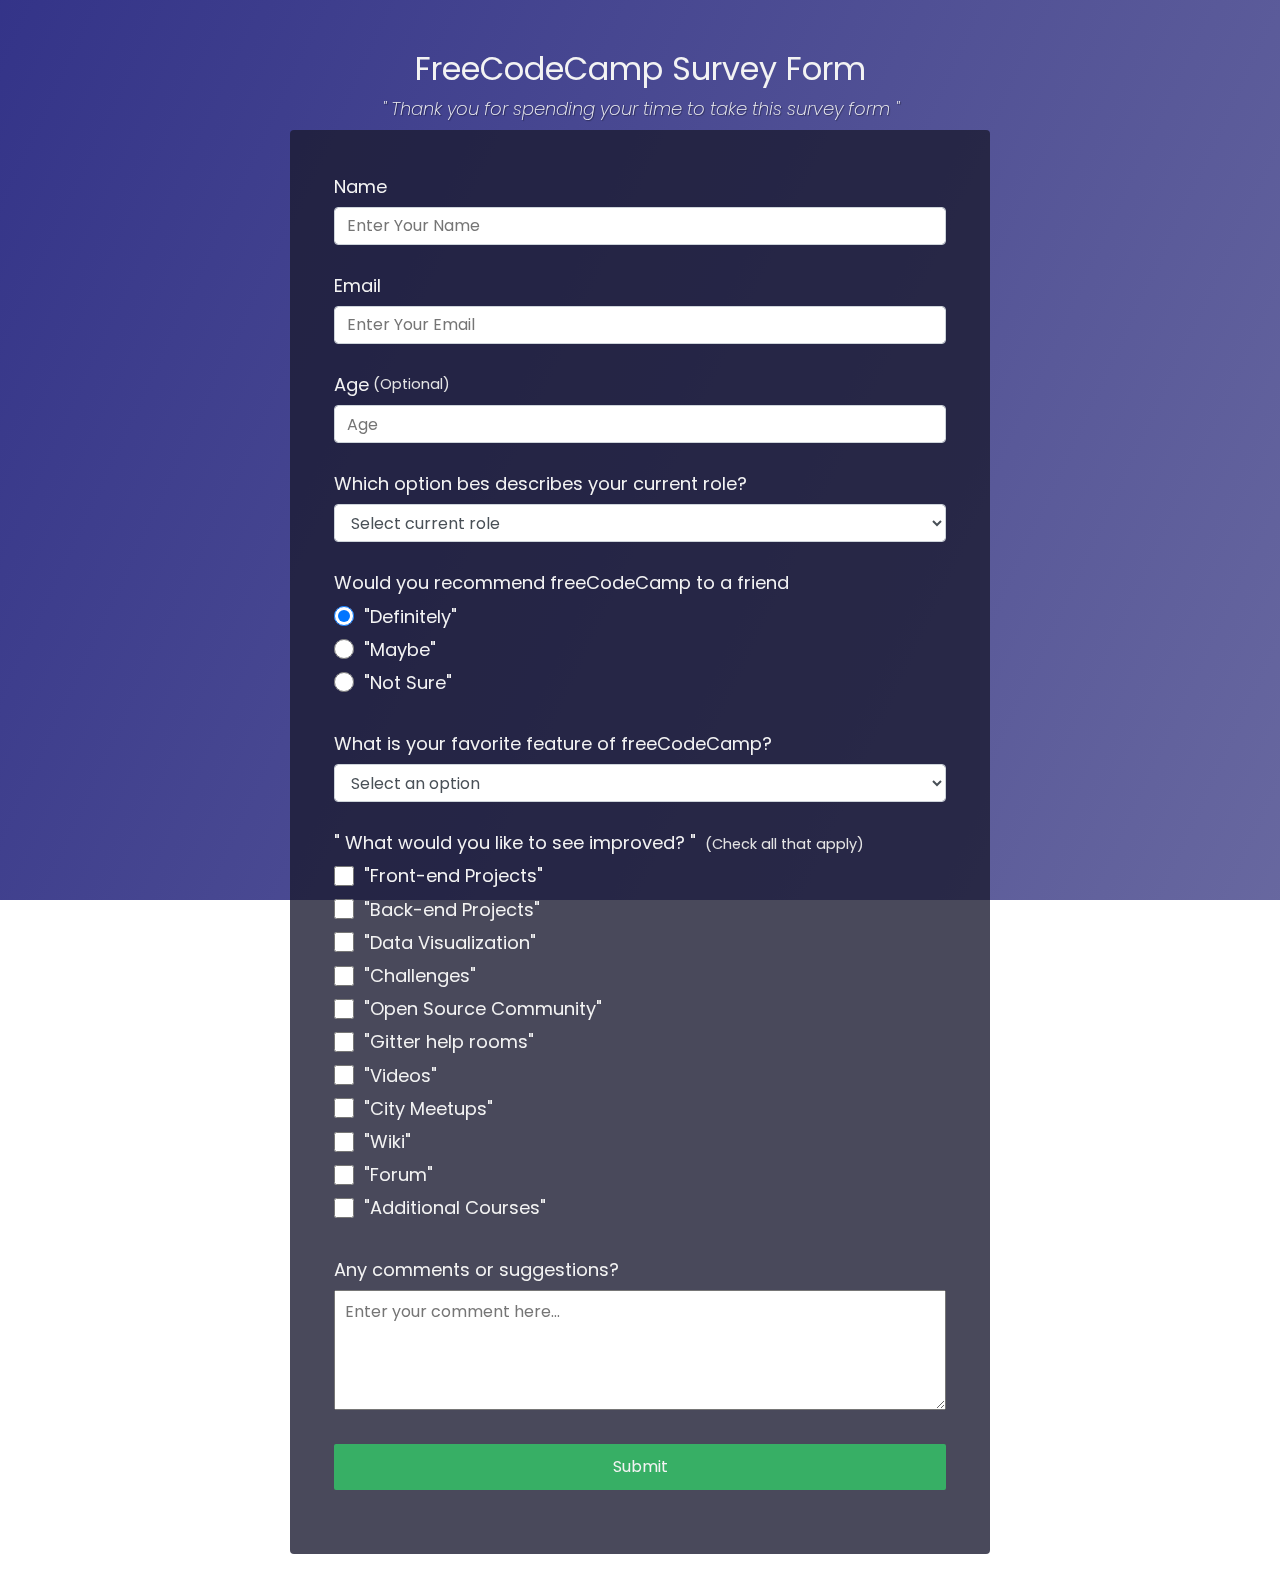
<file: index.html>
<!DOCTYPE html>
<html>

<head>
    <link rel="stylesheet" href="styles.css">
</head>

<body>
    <div class="container">
        <header class="header">
            <h1 id="title" class="text-center">FreeCodeCamp Survey Form</h1>
            <p id="description" class="description text-center">" Thank you for spending your time to take this survey
                form "</p>
            <form id="survey-form">
                <div class="form-group">
                    <label id="name-label" for="name">Name</label>
                    <input type="text" name="name" id="name" class="form-control" placeholder="Enter Your Name"
                        required>
                </div>
                <div class="form-group">
                    <label id="email-label" for="email">Email</label>
                    <input type="email" name="email" id="email" class="form-control" placeholder="Enter Your Email"
                        required>
                </div>
                <div class="form-group">
                    <label id="number-label" for="number">Age<span class="clue">(Optional)</span>
                    </label><input type="number" name="age" id="number" min="10" max="99" class="form-control"
                        placeholder="Age">
                </div>
                <div class="form-group">
                    <p>Which option bes describes your current role?</p>
                    <select id="dropdown" name="role" class="form-control" required>
                        <option disabled selected value>Select current role</option>
                        <option value="student">Student</option>
                        <option value="job">Full Time Job</option>
                        <option value="learner">Full Time Learner</option>
                        <option value="preferNo">Prefer not to say</option>
                        <option value="other">Other</option>
                    </select>
                </div>
                <div class="form-group">
                    <p>Would you recommend freeCodeCamp to a friend</p>
                    <label>
                        <input name="user-recommend" value="definitely" type="radio" class="input-radio"
                            checked>"Definitely"
                    </label>
                    <label>
                        <input name="user-recommend" value="maybe" type="radio" class="input-radio">"Maybe"
                    </label>
                    <label>
                        <input name="user-recommend" value="not-sure" type="radio" class="input-radio">"Not Sure"
                    </label>
                </div>
                <div class="form-group">
                    <p>What is your favorite feature of freeCodeCamp?</p>
                    <select id="most-liked" name="mostLike" class="form-control" required>
                        <option disabled selected value>Select an option</option>
                        <option value="challenges">Challenges</option>
                        <option value="project">Project</option>
                        <option value="community">Community</option>
                        <option value="openSource">Open Source</option>
                    </select>
                </div>
                <div class="form-group">
                    <p>" What would you like to see improved? "
                        <span class="clue">(Check all that apply)</span>
                    </p>
                    <label>
                        <input name="prefer" value="front-end-projects" type="checkbox"
                            class="input-checkbox">"Front-end Projects"</label>
                    <label>
                        <input name="prefer" value="back-end-projects" type="checkbox" class="input-checkbox">"Back-end
                        Projects"</label>
                    <label>
                        <input name="prefer" value="data-visualization" type="checkbox" class="input-checkbox">"Data
                        Visualization"</label>
                    <label>
                        <input name="prefer" value="challenges" type="checkbox"
                            class="input-checkbox">"Challenges"</label>
                    <label>
                        <input name="prefer" value="open-source-community" type="checkbox" class="input-checkbox">"Open
                        Source Community"</label>
                    <label>
                        <input name="prefer" value="gitter-help-room" type="checkbox" class="input-checkbox">"Gitter
                        help rooms"</label>
                    <label>
                        <input name="prefer" value="videos" type="checkbox" class="input-checkbox">"Videos"</label>
                    <label>
                        <input name="prefer" value="city-meetups" type="checkbox" class="input-checkbox">"City
                        Meetups"</label>
                    <label>
                        <input name="prefer" value="wiki" type="checkbox" class="input-checkbox">"Wiki"</label>
                    <label>
                        <input name="prefer" value="forum" type="checkbox" class="input-checkbox">"Forum"</label>
                    <label>
                        <input name="prefer" value="additional-courses" type="checkbox"
                            class="input-checkbox">"Additional Courses"</label>
                </div>
                <div class="form-group">
                    <p>Any comments or suggestions?</p>
                    <textarea id="comment" class="input-textarea" name="comment"
                        placeholder="Enter your comment here..."></textarea>
                </div>
                <div class="form-group">
                    <button type="submit" id="submit" class="submit-button">Submit </button>
                </div>
            </form>
    </div>
</body>

</html>
</file>
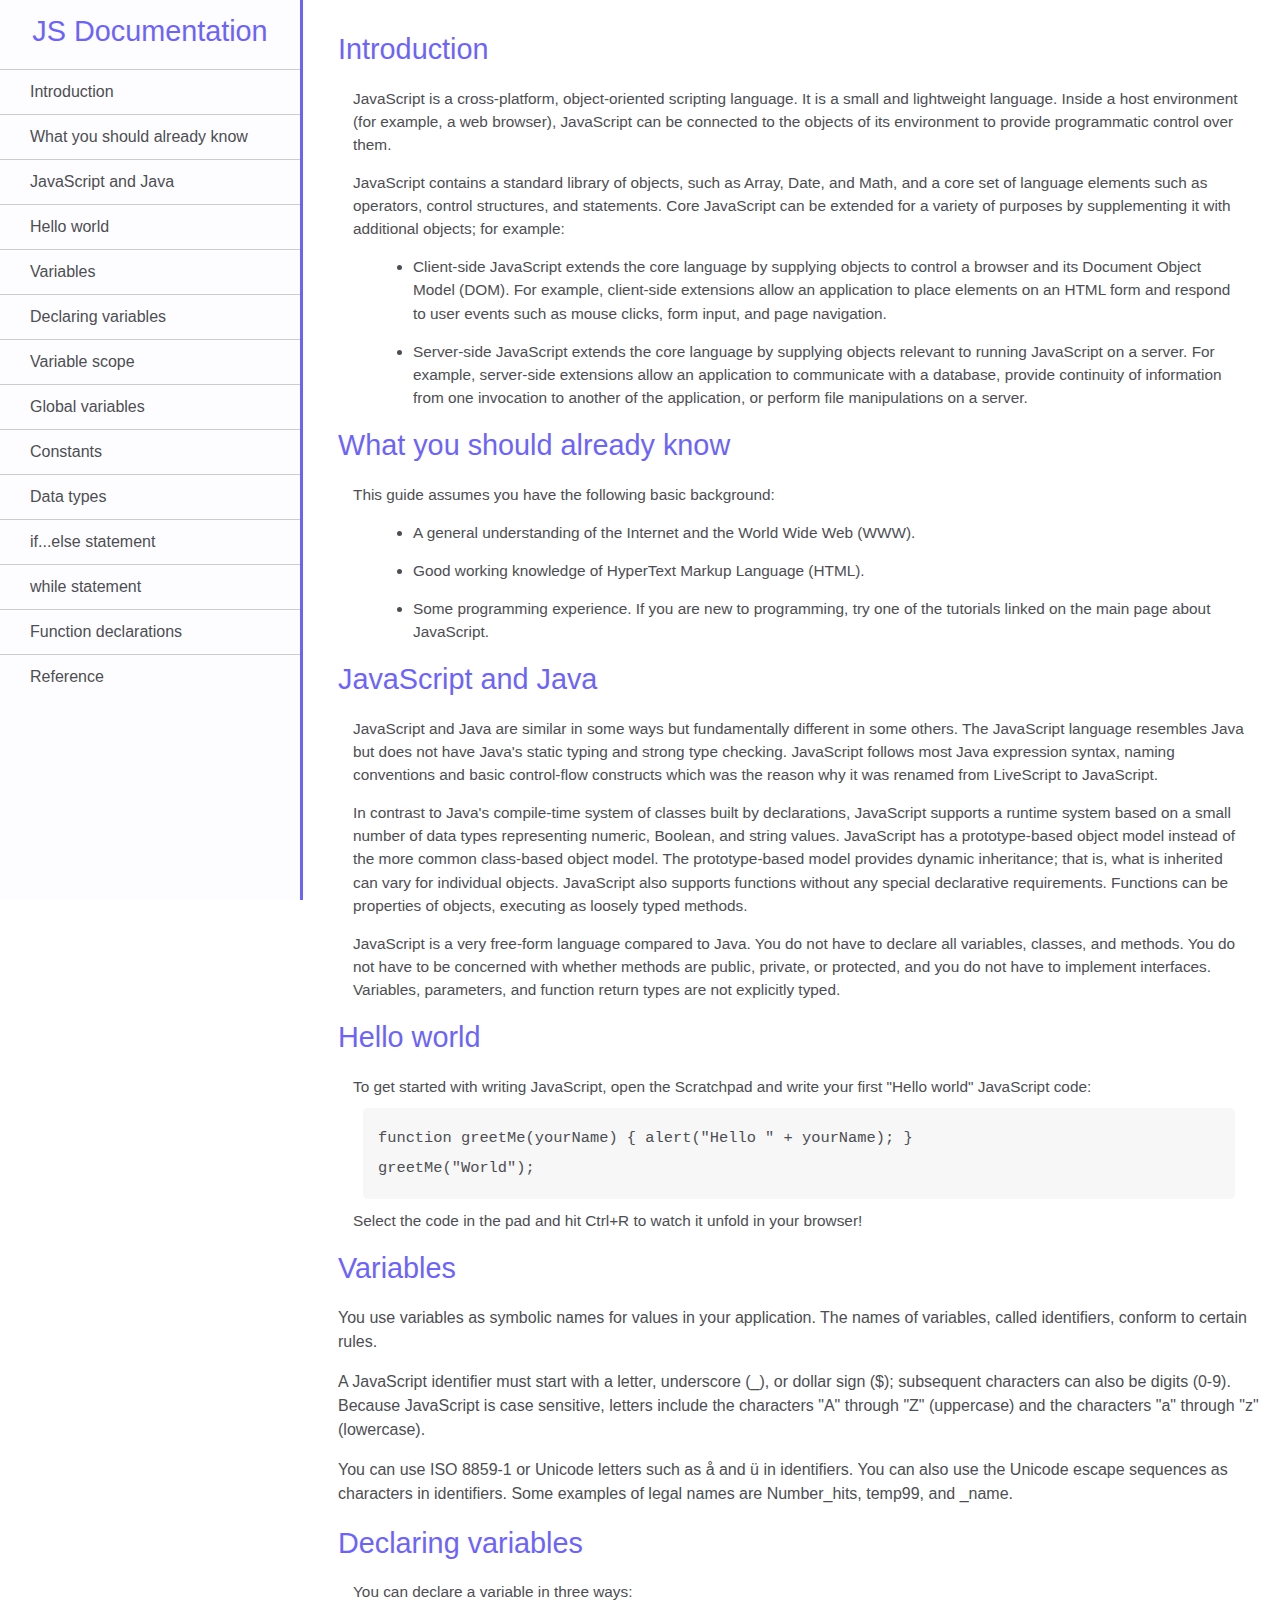
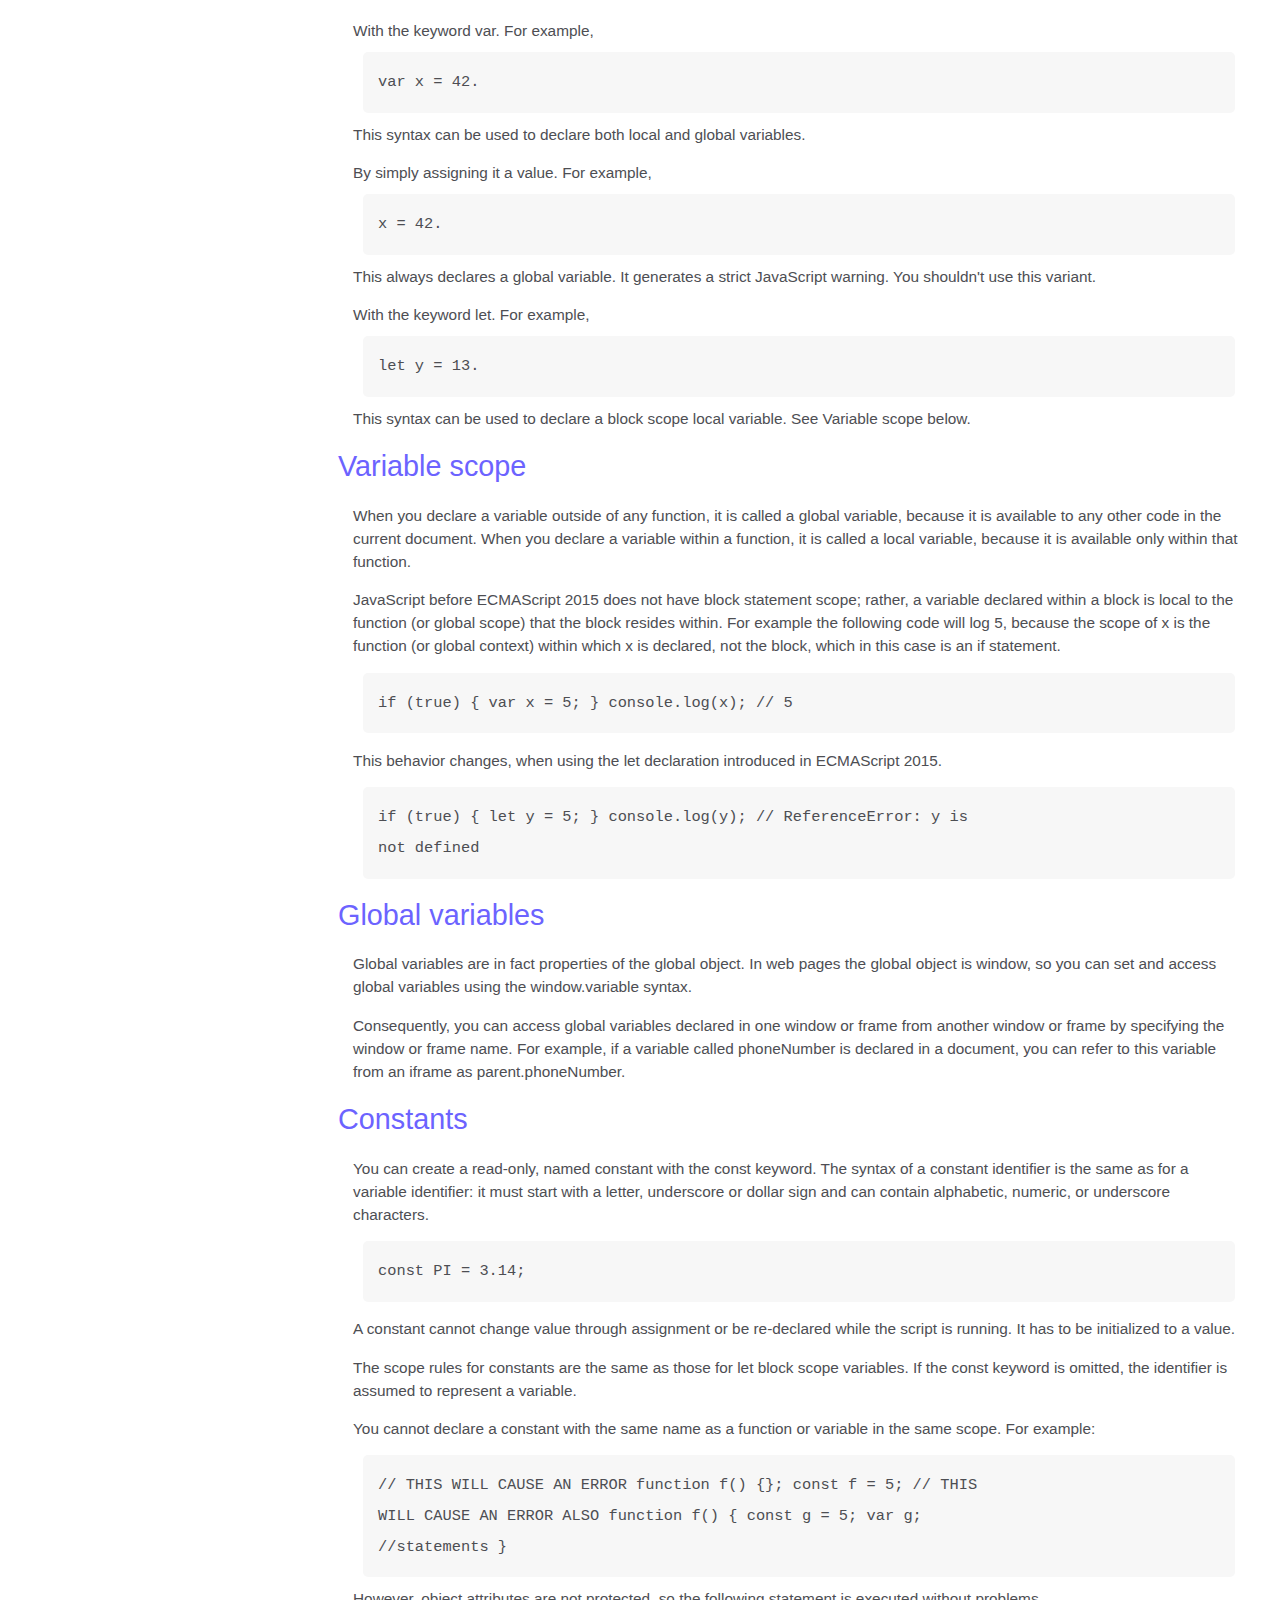
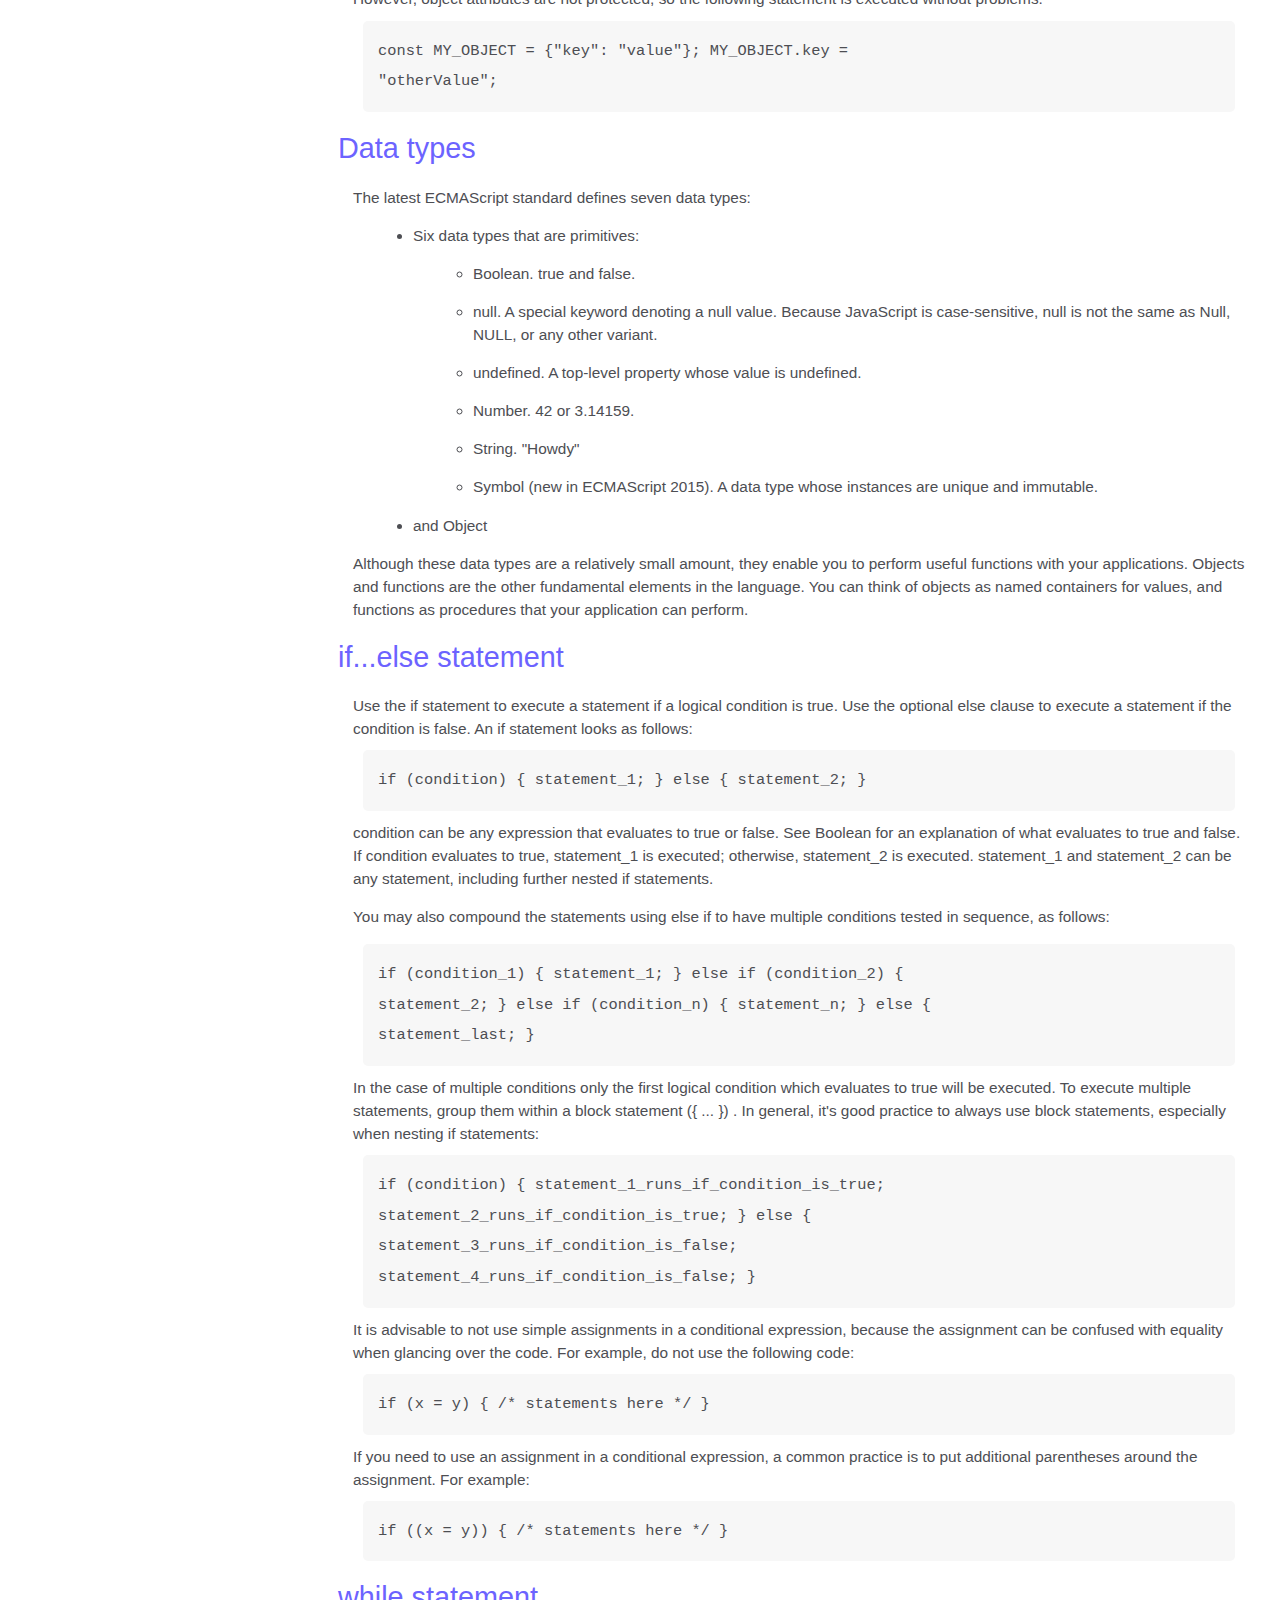
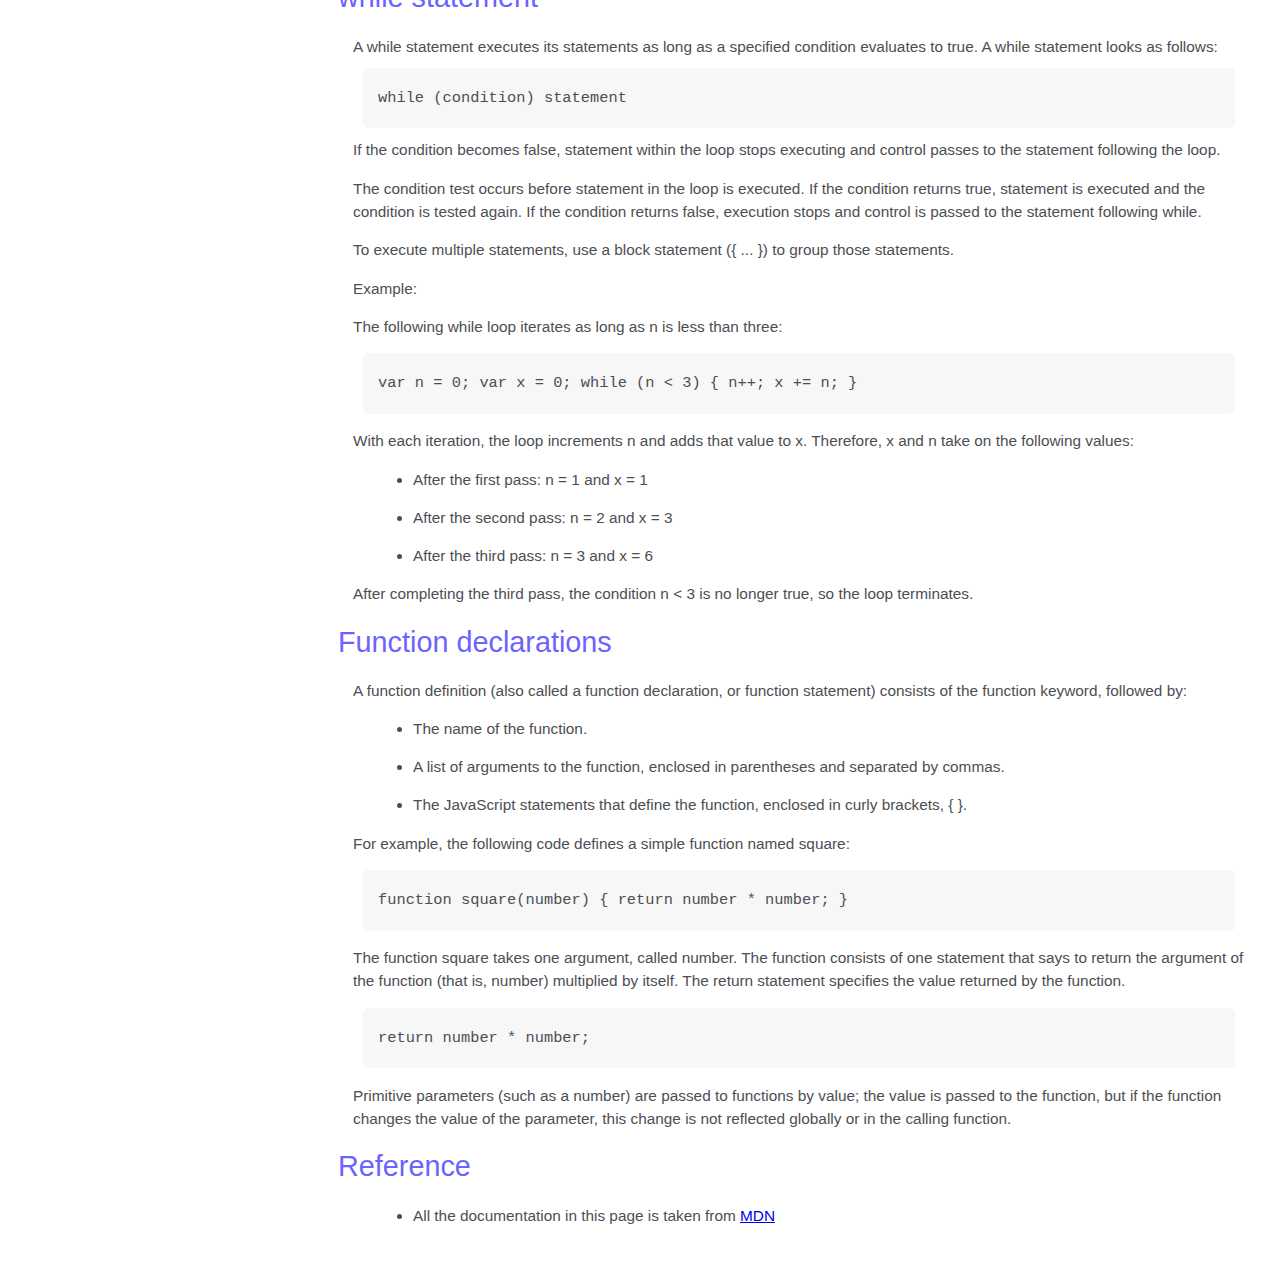
<file: Technical_Doc_Page/index.html>
<!DOCTYPE html>
<html>

<head>
    <link rel="stylesheet" href="styles.css">
</head>

<body>
    <nav id="navbar">
        <header>JS Documentation</header>
        <ul>
            <li><a class="nav-link" href="#Introduction">Introduction</a></li>
            <li>
                <a class="nav-link" href="#What_you_should_already_know">What you should already know</a>
            </li>
            <li>
                <a class="nav-link" href="#JavaScript_and_Java">JavaScript and Java</a>
            </li>
            <li><a class="nav-link" href="#Hello_world">Hello world</a></li>
            <li><a class="nav-link" href="#Variables">Variables</a></li>
            <li>
                <a class="nav-link" href="#Declaring_variables">Declaring variables</a>
            </li>
            <li><a class="nav-link" href="#Variable_scope">Variable scope</a></li>
            <li>
                <a class="nav-link" href="#Global_variables">Global variables</a>
            </li>
            <li><a class="nav-link" href="#Constants">Constants</a></li>
            <li><a class="nav-link" href="#Data_types">Data types</a></li>
            <li>
                <a class="nav-link" href="#if...else_statement">if...else statement</a>
            </li>
            <li><a class="nav-link" href="#while_statement">while statement</a></li>
            <li>
                <a class="nav-link" href="#Function_declarations">Function declarations</a>
            </li>
            <li><a class="nav-link" href="#Reference">Reference</a></li>
        </ul>
    </nav>
    <main id="main-doc">
        <section class="main-section" id="Introduction">
            <header>Introduction</header>
            <article>
                <p>
                    JavaScript is a cross-platform, object-oriented scripting language.
                    It is a small and lightweight language. Inside a host environment
                    (for example, a web browser), JavaScript can be connected to the
                    objects of its environment to provide programmatic control over
                    them.
                </p>

                <p>
                    JavaScript contains a standard library of objects, such as Array,
                    Date, and Math, and a core set of language elements such as
                    operators, control structures, and statements. Core JavaScript can
                    be extended for a variety of purposes by supplementing it with
                    additional objects; for example:
                </p>
                <ul>
                    <li>
                        Client-side JavaScript extends the core language by supplying
                        objects to control a browser and its Document Object Model (DOM).
                        For example, client-side extensions allow an application to place
                        elements on an HTML form and respond to user events such as mouse
                        clicks, form input, and page navigation.
                    </li>
                    <li>
                        Server-side JavaScript extends the core language by supplying
                        objects relevant to running JavaScript on a server. For example,
                        server-side extensions allow an application to communicate with a
                        database, provide continuity of information from one invocation to
                        another of the application, or perform file manipulations on a
                        server.
                    </li>
                </ul>
            </article>
        </section>
        <section class="main-section" id="What_you_should_already_know">
            <header>What you should already know</header>
            <article>
                <p>This guide assumes you have the following basic background:</p>

                <ul>
                    <li>
                        A general understanding of the Internet and the World Wide Web
                        (WWW).
                    </li>
                    <li>Good working knowledge of HyperText Markup Language (HTML).</li>
                    <li>
                        Some programming experience. If you are new to programming, try
                        one of the tutorials linked on the main page about JavaScript.
                    </li>
                </ul>
            </article>
        </section>
        <section class="main-section" id="JavaScript_and_Java">
            <header>JavaScript and Java</header>
            <article>
                <p>
                    JavaScript and Java are similar in some ways but fundamentally
                    different in some others. The JavaScript language resembles Java but
                    does not have Java's static typing and strong type checking.
                    JavaScript follows most Java expression syntax, naming conventions
                    and basic control-flow constructs which was the reason why it was
                    renamed from LiveScript to JavaScript.
                </p>

                <p>
                    In contrast to Java's compile-time system of classes built by
                    declarations, JavaScript supports a runtime system based on a small
                    number of data types representing numeric, Boolean, and string
                    values. JavaScript has a prototype-based object model instead of the
                    more common class-based object model. The prototype-based model
                    provides dynamic inheritance; that is, what is inherited can vary
                    for individual objects. JavaScript also supports functions without
                    any special declarative requirements. Functions can be properties of
                    objects, executing as loosely typed methods.
                </p>
                <p>
                    JavaScript is a very free-form language compared to Java. You do not
                    have to declare all variables, classes, and methods. You do not have
                    to be concerned with whether methods are public, private, or
                    protected, and you do not have to implement interfaces. Variables,
                    parameters, and function return types are not explicitly typed.
                </p>
            </article>
        </section>
        <section class="main-section" id="Hello_world">
            <header>Hello world</header>
            <article>
                To get started with writing JavaScript, open the Scratchpad and write
                your first "Hello world" JavaScript code:
                <code>function greetMe(yourName) { alert("Hello " + yourName); }
            greetMe("World");
          </code>

                Select the code in the pad and hit Ctrl+R to watch it unfold in your
                browser!
            </article>
        </section>
        <section class="main-section" id="Variables">
            <header>Variables</header>
            <p>
                You use variables as symbolic names for values in your application.
                The names of variables, called identifiers, conform to certain rules.
            </p>
            <p>
                A JavaScript identifier must start with a letter, underscore (_), or
                dollar sign ($); subsequent characters can also be digits (0-9).
                Because JavaScript is case sensitive, letters include the characters
                "A" through "Z" (uppercase) and the characters "a" through "z"
                (lowercase).
            </p>
            <p>
                You can use ISO 8859-1 or Unicode letters such as å and ü in
                identifiers. You can also use the Unicode escape sequences as
                characters in identifiers. Some examples of legal names are
                Number_hits, temp99, and _name.
            </p>
        </section>
        <section class="main-section" id="Declaring_variables">
            <header>Declaring variables</header>
            <article>
                You can declare a variable in three ways:
                <p>
                    With the keyword var. For example, <code>var x = 42.</code> This
                    syntax can be used to declare both local and global variables.
                </p>
                <p>
                    By simply assigning it a value. For example,
                    <code>x = 42.</code> This always declares a global variable. It
                    generates a strict JavaScript warning. You shouldn't use this
                    variant.
                </p>
                <p>
                    With the keyword let. For example,<code> let y = 13.</code> This
                    syntax can be used to declare a block scope local variable. See
                    Variable scope below.
                </p>
            </article>
        </section>
        <section class="main-section" id="Variable_scope">
            <header>Variable scope</header>
            <article>
                <p>
                    When you declare a variable outside of any function, it is called a
                    global variable, because it is available to any other code in the
                    current document. When you declare a variable within a function, it
                    is called a local variable, because it is available only within that
                    function.
                </p>

                <p>
                    JavaScript before ECMAScript 2015 does not have block statement
                    scope; rather, a variable declared within a block is local to the
                    function (or global scope) that the block resides within. For
                    example the following code will log 5, because the scope of x is the
                    function (or global context) within which x is declared, not the
                    block, which in this case is an if statement.
                </p>
                <code>if (true) { var x = 5; } console.log(x); // 5</code>
                <p>
                    This behavior changes, when using the let declaration introduced in
                    ECMAScript 2015.
                </p>

                <code>if (true) { let y = 5; } console.log(y); // ReferenceError: y is
            not defined</code>
            </article>
        </section>
        <section class="main-section" id="Global_variables">
            <header>Global variables</header>
            <article>
                <p>
                    Global variables are in fact properties of the global object. In web
                    pages the global object is window, so you can set and access global
                    variables using the window.variable syntax.
                </p>

                <p>
                    Consequently, you can access global variables declared in one window
                    or frame from another window or frame by specifying the window or
                    frame name. For example, if a variable called phoneNumber is
                    declared in a document, you can refer to this variable from an
                    iframe as parent.phoneNumber.
                </p>
            </article>
        </section>
        <section class="main-section" id="Constants">
            <header>Constants</header>
            <article>
                <p>
                    You can create a read-only, named constant with the const keyword.
                    The syntax of a constant identifier is the same as for a variable
                    identifier: it must start with a letter, underscore or dollar sign
                    and can contain alphabetic, numeric, or underscore characters.
                </p>

                <code>const PI = 3.14;</code>
                <p>
                    A constant cannot change value through assignment or be re-declared
                    while the script is running. It has to be initialized to a value.
                </p>

                <p>
                    The scope rules for constants are the same as those for let block
                    scope variables. If the const keyword is omitted, the identifier is
                    assumed to represent a variable.
                </p>

                <p>
                    You cannot declare a constant with the same name as a function or
                    variable in the same scope. For example:
                </p>

                <code>// THIS WILL CAUSE AN ERROR function f() {}; const f = 5; // THIS
            WILL CAUSE AN ERROR ALSO function f() { const g = 5; var g;
            //statements }</code>
                However, object attributes are not protected, so the following
                statement is executed without problems.
                <code>const MY_OBJECT = {"key": "value"}; MY_OBJECT.key =
            "otherValue";</code>
            </article>
        </section>
        <section class="main-section" id="Data_types">
            <header>Data types</header>
            <article>
                <p>The latest ECMAScript standard defines seven data types:</p>
                <ul>
                    <li>
                        <p>Six data types that are primitives:</p>
                        <ul>
                            <li>Boolean. true and false.</li>
                            <li>
                                null. A special keyword denoting a null value. Because
                                JavaScript is case-sensitive, null is not the same as Null,
                                NULL, or any other variant.
                            </li>
                            <li>
                                undefined. A top-level property whose value is undefined.
                            </li>
                            <li>Number. 42 or 3.14159.</li>
                            <li>String. "Howdy"</li>
                            <li>
                                Symbol (new in ECMAScript 2015). A data type whose instances
                                are unique and immutable.
                            </li>
                        </ul>
                    </li>

                    <li>and Object</li>
                </ul>
                Although these data types are a relatively small amount, they enable
                you to perform useful functions with your applications. Objects and
                functions are the other fundamental elements in the language. You can
                think of objects as named containers for values, and functions as
                procedures that your application can perform.
            </article>
        </section>
        <section class="main-section" id="if...else_statement">
            <header>if...else statement</header>
            <article>
                Use the if statement to execute a statement if a logical condition is
                true. Use the optional else clause to execute a statement if the
                condition is false. An if statement looks as follows:

                <code>if (condition) { statement_1; } else { statement_2; }</code>
                condition can be any expression that evaluates to true or false. See
                Boolean for an explanation of what evaluates to true and false. If
                condition evaluates to true, statement_1 is executed; otherwise,
                statement_2 is executed. statement_1 and statement_2 can be any
                statement, including further nested if statements.
                <p>
                    You may also compound the statements using else if to have multiple
                    conditions tested in sequence, as follows:
                </p>
                <code>if (condition_1) { statement_1; } else if (condition_2) {
            statement_2; } else if (condition_n) { statement_n; } else {
            statement_last; }
          </code>
                In the case of multiple conditions only the first logical condition
                which evaluates to true will be executed. To execute multiple
                statements, group them within a block statement ({ ... }) . In
                general, it's good practice to always use block statements, especially
                when nesting if statements:

                <code>if (condition) { statement_1_runs_if_condition_is_true;
            statement_2_runs_if_condition_is_true; } else {
            statement_3_runs_if_condition_is_false;
            statement_4_runs_if_condition_is_false; }</code>
                It is advisable to not use simple assignments in a conditional
                expression, because the assignment can be confused with equality when
                glancing over the code. For example, do not use the following code:
                <code>if (x = y) { /* statements here */ }</code> If you need to use
                an assignment in a conditional expression, a common practice is to put
                additional parentheses around the assignment. For example:

                <code>if ((x = y)) { /* statements here */ }</code>
            </article>
        </section>
        <section class="main-section" id="while_statement">
            <header>while statement</header>
            <article>
                A while statement executes its statements as long as a specified
                condition evaluates to true. A while statement looks as follows:

                <code>while (condition) statement</code> If the condition becomes
                false, statement within the loop stops executing and control passes to
                the statement following the loop.

                <p>
                    The condition test occurs before statement in the loop is executed.
                    If the condition returns true, statement is executed and the
                    condition is tested again. If the condition returns false, execution
                    stops and control is passed to the statement following while.
                </p>

                <p>
                    To execute multiple statements, use a block statement ({ ... }) to
                    group those statements.
                </p>

                Example:

                <p>
                    The following while loop iterates as long as n is less than three:
                </p>

                <code>var n = 0; var x = 0; while (n &lt; 3) { n++; x += n; }</code>
                <p>
                    With each iteration, the loop increments n and adds that value to x.
                    Therefore, x and n take on the following values:
                </p>

                <ul>
                    <li>After the first pass: n = 1 and x = 1</li>
                    <li>After the second pass: n = 2 and x = 3</li>
                    <li>After the third pass: n = 3 and x = 6</li>
                </ul>
                <p>
                    After completing the third pass, the condition n &lt; 3 is no longer
                    true, so the loop terminates.
                </p>
            </article>
        </section>
        <section class="main-section" id="Function_declarations">
            <header>Function declarations</header>
            <article>
                A function definition (also called a function declaration, or function
                statement) consists of the function keyword, followed by:

                <ul>
                    <li>The name of the function.</li>
                    <li>
                        A list of arguments to the function, enclosed in parentheses and
                        separated by commas.
                    </li>
                    <li>
                        The JavaScript statements that define the function, enclosed in
                        curly brackets, { }.
                    </li>
                </ul>
                <p>
                    For example, the following code defines a simple function named
                    square:
                </p>

                <code>function square(number) { return number * number; }</code>
                <p>
                    The function square takes one argument, called number. The function
                    consists of one statement that says to return the argument of the
                    function (that is, number) multiplied by itself. The return
                    statement specifies the value returned by the function.
                </p>
                <code>return number * number;</code>
                <p>
                    Primitive parameters (such as a number) are passed to functions by
                    value; the value is passed to the function, but if the function
                    changes the value of the parameter, this change is not reflected
                    globally or in the calling function.
                </p>
            </article>
        </section>
        <section class="main-section" id="Reference">
            <header>Reference</header>
            <article>
                <ul>
                    <li>
                        All the documentation in this page is taken from
                        <a href="https://developer.mozilla.org/en-US/docs/Web/JavaScript/Guide" target="_blank">MDN</a>
                    </li>
                </ul>
            </article>
        </section>
    </main>
    <script>
        const sections = document.querySelectorAll("section");
        const navLinks = document.querySelectorAll("#navbar a");

        window.onscroll = () => {
            let current = "";
            sections.forEach((section) => {
                const sectionTop = section.offsetTop;
                if (scrollY >= sectionTop - 60) {
                    current = section.getAttribute("id");
                }
            });

            navLinks.forEach((link) => {
                link.classList.remove("active");
                if (link.getAttribute("href").includes(current)) {
                    link.classList.add("active");
                }
            });
        };
    </script>

</body>

</html>
</file>
<file: styles.css>
@import url('https://fonts.googleapis.com/css?family=Poppins:200i,400&display=swap');

:root {
    --color-white: #f3f3f3;
    --color-darkblue: #1b1b32;
    --color-darkblue-alpha: rgba(27, 27, 50, 0.8);
    --color-green: #37af65;
}

*,
*::before,
*::after {
    box-sizing: border-box;
}

body {
    font-family: 'Poppins', sans-serif;
    font-size: 1rem;
    font-weight: 400;
    line-height: 1.4;
    color: var(--color-white);
    margin: 0;
}

/* mobile friendly alternative to using background-attachment: fixed */
body::before {
    content: '';
    position: fixed;
    top: 0;
    left: 0;
    height: 100%;
    width: 100%;
    z-index: -1;
    background: var(--color-darkblue);
    background-image: linear-gradient(115deg,
            rgba(58, 58, 158, 0.8),
            rgba(136, 136, 206, 0.7)),
        url(https://cdn.freecodecamp.org/testable-projects-fcc/images/survey-form-background.jpeg);
    background-size: cover;
    background-repeat: no-repeat;
    background-position: center;
}

h1 {
    font-weight: 400;
    line-height: 1.2;
}

p {
    font-size: 1.125rem;
}

h1,
p {
    margin-top: 0;
    margin-bottom: 0.5rem;
}

label {
    display: flex;
    align-items: center;
    font-size: 1.125rem;
    margin-bottom: 0.5rem;
}

input,
button,
select,
textarea {
    margin: 0;
    font-family: inherit;
    font-size: inherit;
    line-height: inherit;
}

button {
    border: none;
}

.container {
    width: 100%;
    margin: 3.125rem auto 0 auto;
}

@media (min-width: 576px) {
    .container {
        max-width: 540px;
    }
}

@media (min-width: 768px) {
    .container {
        max-width: 720px;
    }
}

.header {
    padding: 0 0.625rem;
    margin-bottom: 1.875rem;
}

.description {
    font-style: italic;
    font-weight: 200;
    text-shadow: 1px 1px 1px rgba(0, 0, 0, 0.4);
}

.clue {
    margin-left: 0.25rem;
    font-size: 0.9rem;
    color: #e4e4e4;
}

.text-center {
    text-align: center;
}

/* form */

form {
    background: var(--color-darkblue-alpha);
    padding: 2.5rem 0.625rem;
    border-radius: 0.25rem;
}

@media (min-width: 480px) {
    form {
        padding: 2.5rem;
    }
}

.form-group {
    margin: 0 auto 1.25rem auto;
    padding: 0.25rem;
}

.form-control {
    display: block;
    width: 100%;
    height: 2.375rem;
    padding: 0.375rem 0.75rem;
    color: #495057;
    background-color: #fff;
    background-clip: padding-box;
    border: 1px solid #ced4da;
    border-radius: 0.25rem;
    transition: border-color 0.15s ease-in-out, box-shadow 0.15s ease-in-out;
}

.form-control:focus {
    border-color: #80bdff;
    outline: 0;
    box-shadow: 0 0 0 0.2rem rgba(0, 123, 255, 0.25);
}

.input-radio,
.input-checkbox {
    display: inline-block;
    margin-right: 0.625rem;
    min-height: 1.25rem;
    min-width: 1.25rem;
}

.input-textarea {
    min-height: 120px;
    width: 100%;
    padding: 0.625rem;
    resize: vertical;
}

.submit-button {
    display: block;
    width: 100%;
    padding: 0.75rem;
    background: var(--color-green);
    color: inherit;
    border-radius: 2px;
    cursor: pointer;
}
</file>
<file: Technical_Doc_Page/styles.css>
html,
body {
    min-width: 290px;
    color: #4d4e53;
    background-color: #ffffff;
    font-family: 'Open Sans', Arial, sans-serif;
    line-height: 1.5;
}

/* PHP-themed accent color */
:root {
    --php-accent: #6c63ff;
    --php-light: #ececff;
}

#navbar {
    position: fixed;
    min-width: 290px;
    top: 0px;
    left: 0px;
    width: 300px;
    height: 100%;
    border-right: solid;
    border-color: var(--php-accent);
    background-color: #fdfdff;
}

header {
    color: var(--php-accent);
    margin: 10px;
    text-align: center;
    font-size: 1.8em;
    font-weight: 500;
}

#main-doc header {
    text-align: left;
    margin: 0px;
    color: var(--php-accent);
}

#navbar ul {
    height: 88%;
    padding: 0;
    overflow-y: auto;
    overflow-x: hidden;
}

#navbar li {
    color: #4d4e53;
    border-top: 1px solid #ccc;
    list-style: none;
    position: relative;
    width: 100%;
}

#navbar a {
    display: block;
    padding: 10px 30px;
    color: #4d4e53;
    text-decoration: none;
    cursor: pointer;
    transition: all 0.3s ease;
}

#navbar a:hover {
    background-color: var(--php-light);
    color: #000000;
}

#navbar a.active {
    background-color: var(--php-accent);
    color: #ffffff;
    font-weight: bold;
}

#main-doc {
    position: absolute;
    margin-left: 310px;
    padding: 20px;
    margin-bottom: 110px;
}

section article {
    color: #4d4e53;
    margin: 15px;
    font-size: 0.96em;
}

section li {
    margin: 15px 0px 0px 20px;
}

code {
    display: block;
    text-align: left;
    white-space: pre-line;
    position: relative;
    word-break: normal;
    word-wrap: normal;
    line-height: 2;
    background-color: #f7f7f7;
    padding: 15px;
    margin: 10px;
    border-radius: 5px;
    font-family: Consolas, 'Courier New', monospace;
}

@media only screen and (max-width: 815px) {
    #navbar ul {
        border: 1px solid;
        height: 207px;
    }

    #navbar {
        background-color: white;
        position: absolute;
        top: 0;
        padding: 0;
        margin: 0;
        width: 100%;
        max-height: 275px;
        border: none;
        z-index: 1;
        border-bottom: 2px solid var(--php-accent);
    }

    #main-doc {
        position: relative;
        margin-left: 0px;
        margin-top: 270px;
    }
}

@media only screen and (max-width: 400px) {
    #main-doc {
        margin-left: -10px;
    }

    code {
        margin-left: -20px;
        width: 100%;
        padding: 15px;
        padding-left: 10px;
        padding-right: 45px;
        min-width: 233px;
    }
}
</file>
